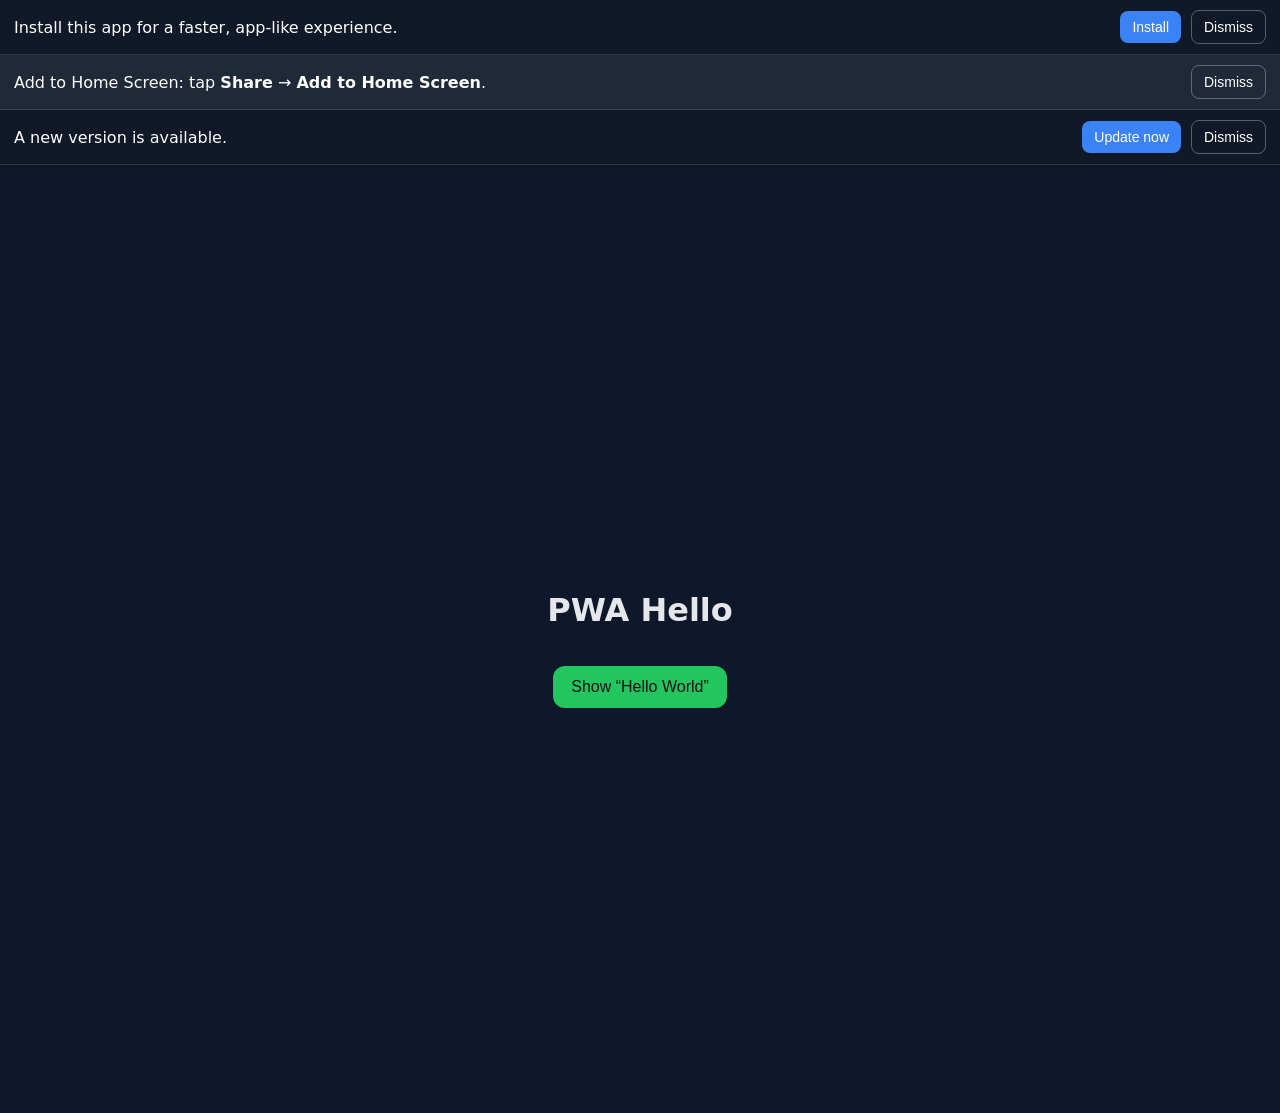
<file: index.html>
<!doctype html>
<html lang="en">
<head>
  <meta charset="utf-8" />
  <meta name="viewport" content="width=device-width,initial-scale=1,viewport-fit=cover" />
  <meta name="theme-color" content="#0f172a" />
  <title>PWA Hello with Persistent Banners</title>

  <link rel="manifest" href="manifest.webmanifest" />
  <link rel="apple-touch-icon" href="icon-192.png" />
  <meta name="apple-mobile-web-app-capable" content="yes" />
  <meta name="apple-mobile-web-app-status-bar-style" content="default" />

  <style>
    /* page */
    html,body{height:100%;margin:0;font-family:system-ui,-apple-system,Segoe UI,Roboto,Helvetica,Arial,sans-serif;background:#0f172a;color:#e5e7eb}
    .container{min-height:100%;display:flex;flex-direction:column;align-items:center;justify-content:center;gap:16px;padding:24px}

    /* sticky banner */
    .pwa-banner{
      position:sticky; top:0; z-index:9999;
      display:none; /* shown via JS */
      width:100%; box-sizing:border-box;
      padding:10px 14px;
      background:#111827; color:#fff; border-bottom:1px solid rgba(255,255,255,.12);
      display:flex; align-items:center; gap:10px;
    }
    .pwa-banner--info{background:#1f2937}
    .pwa-banner__msg{flex:1}
    .pwa-banner__btn{
      background:#3b82f6; color:#fff; border:0; border-radius:8px;
      padding:8px 12px; cursor:pointer; font-size:14px;
    }
    .pwa-banner__btn--ghost{
      background:transparent; border:1px solid rgba(255,255,255,.3); color:#fff;
    }

    /* demo button */
    button.demo{padding:12px 18px;border:0;border-radius:12px;font-size:16px;cursor:pointer;background:#22c55e;color:#0b1215}
  </style>
</head>
<body>
  <!-- Install banner (Android/Chrome) -->
  <div id="installBanner" class="pwa-banner">
    <span class="pwa-banner__msg">Install this app for a faster, app-like experience.</span>
    <button id="installBtn" class="pwa-banner__btn">Install</button>
    <button id="installDismiss" class="pwa-banner__btn pwa-banner__btn--ghost">Dismiss</button>
  </div>

  <!-- iOS A2HS banner (Safari) -->
  <div id="iosBanner" class="pwa-banner pwa-banner--info">
    <span class="pwa-banner__msg">Add to Home Screen: tap <b>Share</b> → <b>Add to Home Screen</b>.</span>
    <button id="iosDismiss" class="pwa-banner__btn pwa-banner__btn--ghost">Dismiss</button>
  </div>

  <!-- Update banner -->
  <div id="updateBanner" class="pwa-banner">
    <span class="pwa-banner__msg">A new version is available.</span>
    <button id="refreshBtn" class="pwa-banner__btn">Update now</button>
    <button id="updateDismiss" class="pwa-banner__btn pwa-banner__btn--ghost">Dismiss</button>
  </div>

  <main class="container">
    <h1>PWA Hello</h1>
    <button class="demo" id="helloBtn">Show “Hello World”</button>
  </main>

  <script>
    // --- Demo button ---
    document.getElementById('helloBtn').addEventListener('click', () => alert('Hello World 👋'));

    // --- Service Worker registration + update hooks ---
    if ('serviceWorker' in navigator) {
      navigator.serviceWorker.register('./sw.js', { scope: './' });

      // If a new SW takes control, reload (after "Update now")
      navigator.serviceWorker.addEventListener('controllerchange', () => location.reload());

      // Show update banner when a new worker is waiting
      navigator.serviceWorker.ready.then(reg => {
        if (reg.waiting) showUpdateBanner();
        reg.addEventListener('updatefound', () => {
          const sw = reg.installing;
          sw?.addEventListener('statechange', () => {
            if (sw.state === 'installed' && navigator.serviceWorker.controller) {
              showUpdateBanner();
            }
          });
        });
      });

      // Listen for SW telling us it's waiting (optional extra channel)
      navigator.serviceWorker.addEventListener('message', e => {
        if (e.data === 'SW_WAITING') showUpdateBanner();
      });
    }

    // --- Persistent top banners (Install / Update / iOS) ---
    const installBanner = document.getElementById('installBanner');
    const updateBanner  = document.getElementById('updateBanner');
    const iosBanner     = document.getElementById('iosBanner');

    // Local storage keys so banners persist until the user dismisses
    const LS_INSTALL_DISMISSED = 'pwa.install.dismissed';
    const LS_UPDATE_DISMISSED  = 'pwa.update.dismissed';
    const LS_IOS_DISMISSED     = 'pwa.ios.dismissed';

    // 1) INSTALL banner (Android/Chrome) using beforeinstallprompt
    let deferredPrompt = null;
    window.addEventListener('beforeinstallprompt', (e) => {
      e.preventDefault(); // keep the event to show our custom UI
      deferredPrompt = e;
      if (!localStorage.getItem(LS_INSTALL_DISMISSED) && !isStandalone()) {
        show(installBanner);
      }
    });

    document.getElementById('installBtn').onclick = async () => {
      if (!deferredPrompt) return;
      deferredPrompt.prompt();
      const choice = await deferredPrompt.userChoice;
      // If accepted, hide; if dismissed, keep or hide – we’ll hide and let it reappear next visit unless user pressed Dismiss
      hide(installBanner);
      deferredPrompt = null;
    };
    document.getElementById('installDismiss').onclick = () => {
      localStorage.setItem(LS_INSTALL_DISMISSED, '1');
      hide(installBanner);
    };

    // 2) UPDATE banner
    function showUpdateBanner() {
      if (!localStorage.getItem(LS_UPDATE_DISMISSED)) show(updateBanner);
    }
    document.getElementById('refreshBtn').onclick = () => {
      // Ask SW to activate immediately
      navigator.serviceWorker.controller?.postMessage('SKIP_WAITING');
      // The page will reload on 'controllerchange'
    };
    document.getElementById('updateDismiss').onclick = () => {
      localStorage.setItem(LS_UPDATE_DISMISSED, '1');
      hide(updateBanner);
    };

    // 3) iOS A2HS banner (Safari)
    // Show only when not already installed
    if (isIOS() && !isStandalone() && !localStorage.getItem(LS_IOS_DISMISSED)) {
      show(iosBanner);
    }
    document.getElementById('iosDismiss').onclick = () => {
      localStorage.setItem(LS_IOS_DISMISSED, '1');
      hide(iosBanner);
    };

    // Helpers
    function show(el){ el.style.display='flex'; }
    function hide(el){ el.style.display='none'; }
    function isStandalone(){
      return window.matchMedia('(display-mode: standalone)').matches || window.navigator.standalone === true;
    }
    function isIOS(){
      return /iphone|ipad|ipod/i.test(window.navigator.userAgent);
    }
  </script>
</body>
</html>
</file>
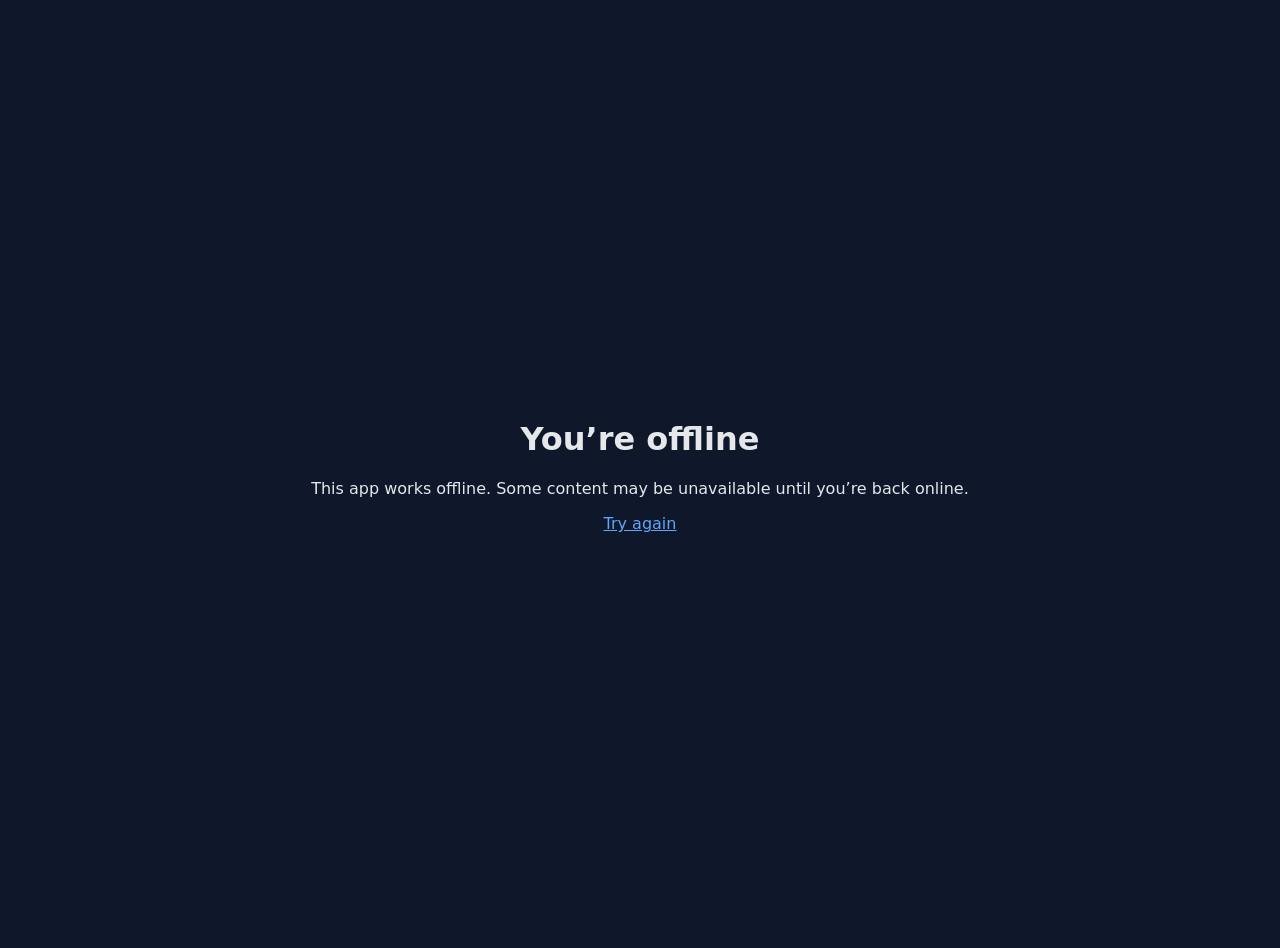
<file: offline.html>
<!doctype html>
<html lang="en">
<head>
  <meta charset="utf-8" />
  <meta name="viewport" content="width=device-width,initial-scale=1" />
  <title>Offline</title>
  <style>
    html,body{height:100%;margin:0;font-family:system-ui,-apple-system,Segoe UI,Roboto,Helvetica,Arial,sans-serif;background:#0f172a;color:#e5e7eb}
    .wrap{min-height:100%;display:flex;align-items:center;justify-content:center;padding:24px;text-align:center}
    a{color:#60a5fa}
  </style>
</head>
<body>
  <div class="wrap">
    <main>
      <h1>You’re offline</h1>
      <p>This app works offline. Some content may be unavailable until you’re back online.</p>
      <p><a href="/">Try again</a></p>
    </main>
  </div>
</body>
</html>
</file>
